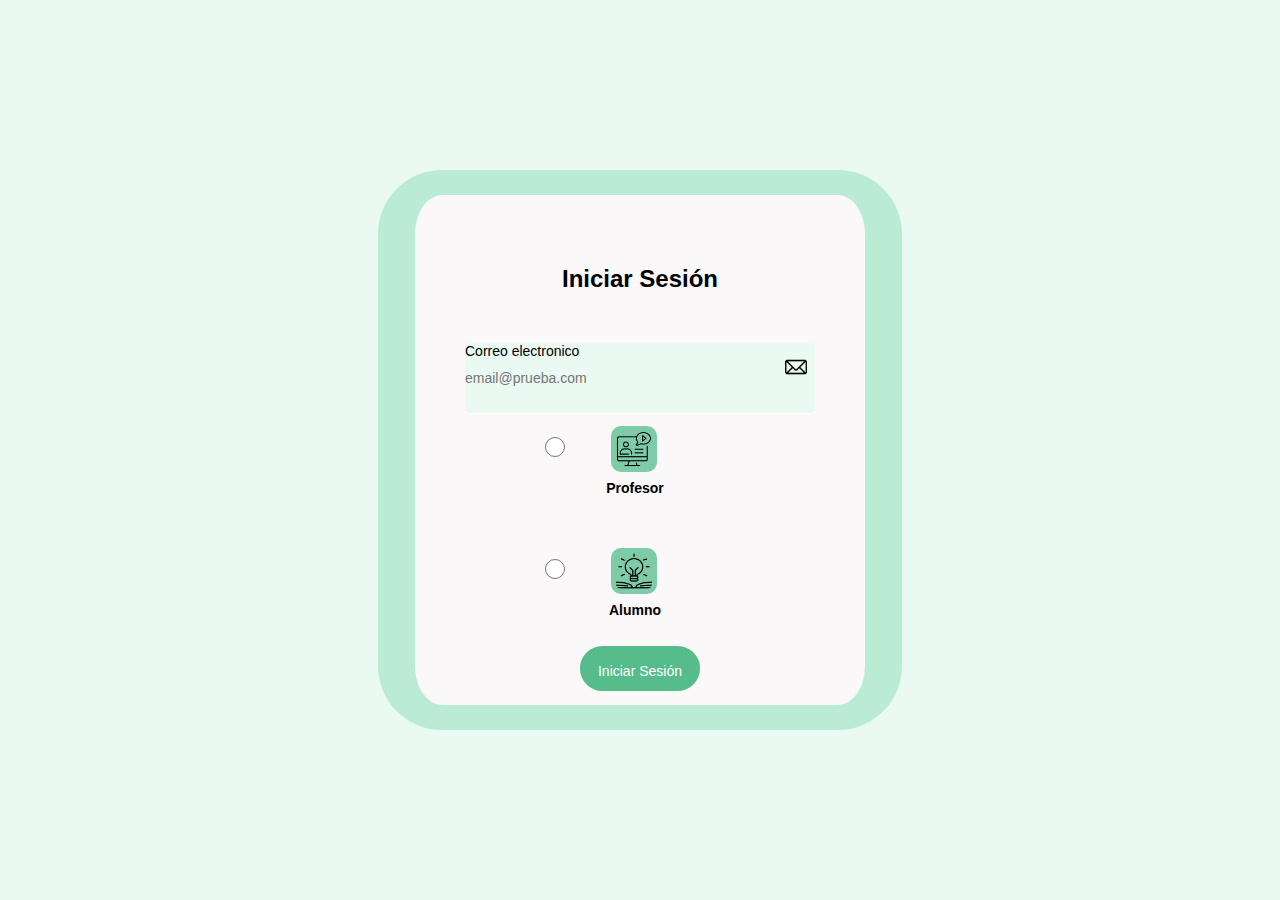
<file: index.html>
<!DOCTYPE html>
<html lang="en">

<head>
    <meta charset="UTF-8">
    <meta name="viewport" content="width=device-width, initial-scale=1.0">
    <link rel="stylesheet" type="text/css" href="./styles/stylo.css">
    <link rel="icon" href="../img/icon.jpg" type="image/png">
    <title>EdVisto - T9</title>
</head>

<body class="login-page">
    <div class="login-box">
        <h2 class="heading-login-box">Iniciar Sesión</h2>
        <form name="formulario" class="form" action="#" onsubmit="validarAcceso();">
            <div class="user-box">
                <input class="user-box-input" type="email" name="email" required placeholder="email@prueba.com"
                    id="email">
                <img class="correo" src="./img/correo-electronico-vacio.png"> </img>
                <label class="user-box-label">Correo electronico</label>


                <br><input class="jet1" name="perfil" value="profesor" type="radio">
                <img class="opc-1" src="./img/profesor.png"></img>
                <b><label class="opciones">Profesor</label></b>
                </input></br>

                <br><input class="jet2" name="perfil" value="estudiante" type="radio">
                <img class="opc-2" src="./img/conocimiento.png"></img>
                <b><label class="opciones">Alumno</label></b>
                </input></br>

                <!-- Boton de contrasena por si lo utilizamos mas adelante
                <div class="user-box">
                <input class="user-box-input" type="password" required>
                <label class="user-box-label">Password</label>
                </div> -->

                <button type="submit" class="login-box-button" value="iniciar-sesion">
                    <p>Iniciar Sesión</p>
                </button>
        </form>
        <script src="./scripts/login.js"></script>
</body>

</html>
</file>
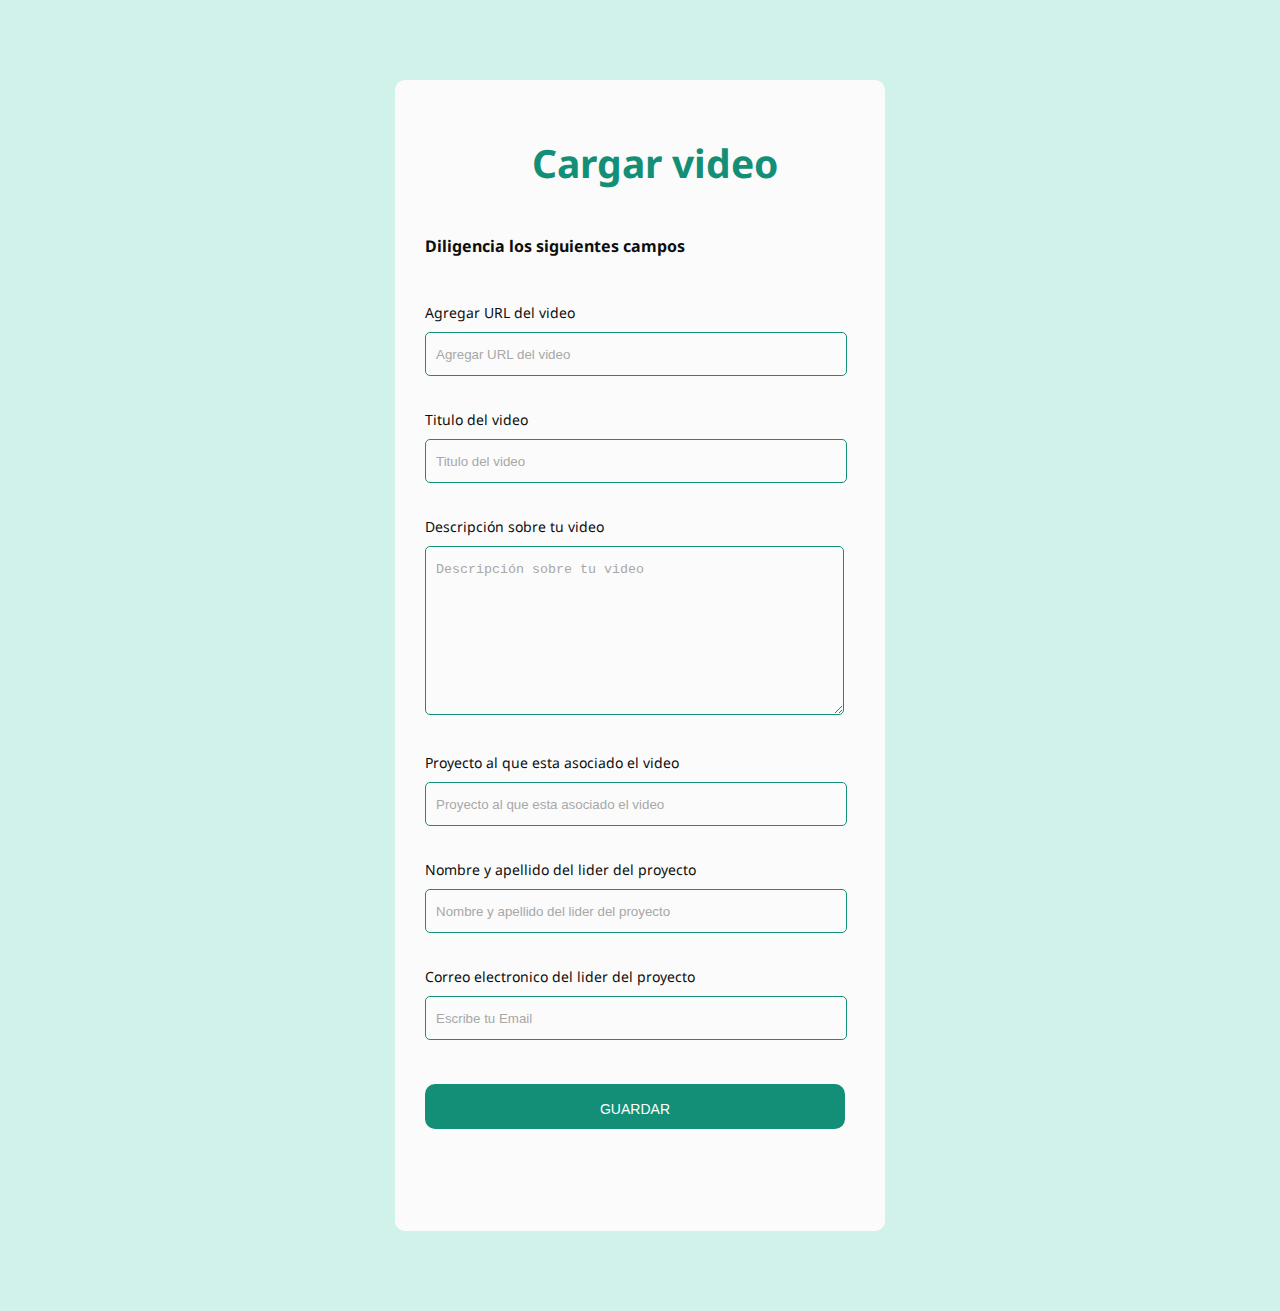
<file: Front-project.html>
<!DOCTYPE html>
<html lang="en">
<head>
	<meta charset="UTF-8">
	<meta name="viewport" content="width=device-width, initial-scale=1.0">
	<link rel="stylesheet" type="text/css" href="Stylo.css">
	<title>Cargar Video</title>
</head>
<body>
	
	<div class="contact_form">

		<div class="formulario-p">			
      <h1>Cargar video</h1>
				<h3>Diligencia los siguientes campos</h3>


					<form action="proj.js" method="post" id="formulario">				

								<p>
									<label>Agregar URL del video</label>
										<input type="url" name="introducir_url" id="url-video" required="obligatorio" placeholder="Agregar URL del video" value="">
								</p>

								<p>
									<label for="nombre" class="colocar_nombre">Titulo del video
									</label>
										<input type="text" name="introducir_titulo_video" id="titulo" required="obligatorio" placeholder="Titulo del video" value="">
								</p>
							
								<p>
									<label>Descripción sobre tu video
									</label>                     
                               		  <textarea name="desc_video" class="descripcion_v" id="descripcion" required="obligatorio" placeholder="Descripción sobre tu video" value=""></textarea> 
                               	</p>

                               	<p>
									<label for="asunto" class="colocar_asunto">Proyecto al que esta asociado el video</label>
										<input type="text" name="introducir_project_asociado" id="asociado" required="obligatorio" placeholder="Proyecto al que esta asociado el video" value="">
								</p>

                               	<p>
									<label>Nombre y apellido del lider del proyecto
									</label>
										<input type="text" name="nombres_lider" id="lider" required="obligatorio" placeholder="Nombre y apellido del lider del proyecto" value="">
								</p>					
								

                               	<p>
									<label class="correo-project">Correo electronico del lider del proyecto
									</label>
										<input type="email" name="Correo" id="email-proyect" required="obligatorio" placeholder="Escribe tu Email" value="">
								</p>  								
							
								
					<button type="submit" class="Guardar"><p>Guardar</p></button>
						
					</form>
				<h3 id= "respuesta"></h3>
		</div>	
	</div>
<script src="proj.js"></script>
</body>
</html>
</file>
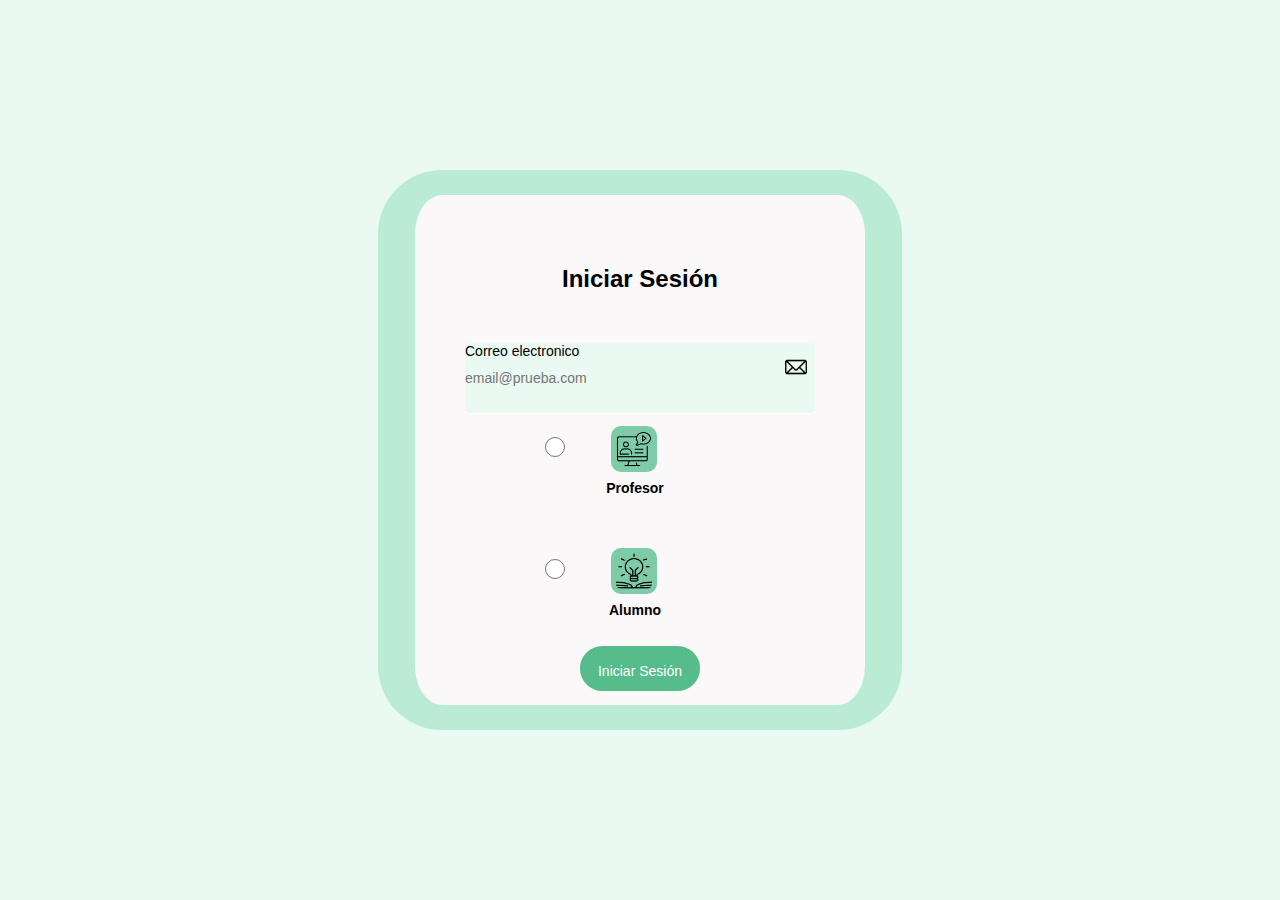
<file: inde.html>
<!DOCTYPE html>
<html lang="en">
<head>
    <meta charset="UTF-8">
	<meta name="viewport" content="width=device-width, initial-scale=1.0">
	<link rel="stylesheet" type="text/css" href="./styles/stylo.css">
	<title></title>
</head>

<body class="login-page">
    <div class="login-box">
        <h2 class="heading-login-box">Iniciar Sesión</h2>
        <form name="formulario" class="form" action="#" onsubmit="validarAcceso();">
            <div class="user-box">
                <input class="user-box-input" type="email" name="email" required  placeholder="email@prueba.com" id="email">
                <img class="correo" src="./img/correo-electronico-vacio.png"> </img>
                <label class="user-box-label">Correo electronico</label>
           

                 <br><input class="jet1" name="perfil" value="profesor" type="radio">
                <img class="opc-1" src="./img/profesor.png"></img>
                <b><label class="opciones">Profesor</label></b>
                </input></br>

                <br><input class="jet2" name="perfil" value="estudiante" type="radio">
                <img class="opc-2" src="./img/conocimiento.png"></img>
                <b><label class="opciones">Alumno</label></b>
                </input></br>

                <!-- Boton de contrasena por si lo utilizamos mas adelante
                <div class="user-box">
                <input class="user-box-input" type="password" required>
                <label class="user-box-label">Password</label>
                </div> -->

            <button type="submit" class="login-box-button" value="iniciar-sesion"><p>Iniciar Sesión</p></button>
        </form>
    <script src="./scripts/login.js"></script>
</body>
</html>
</file>
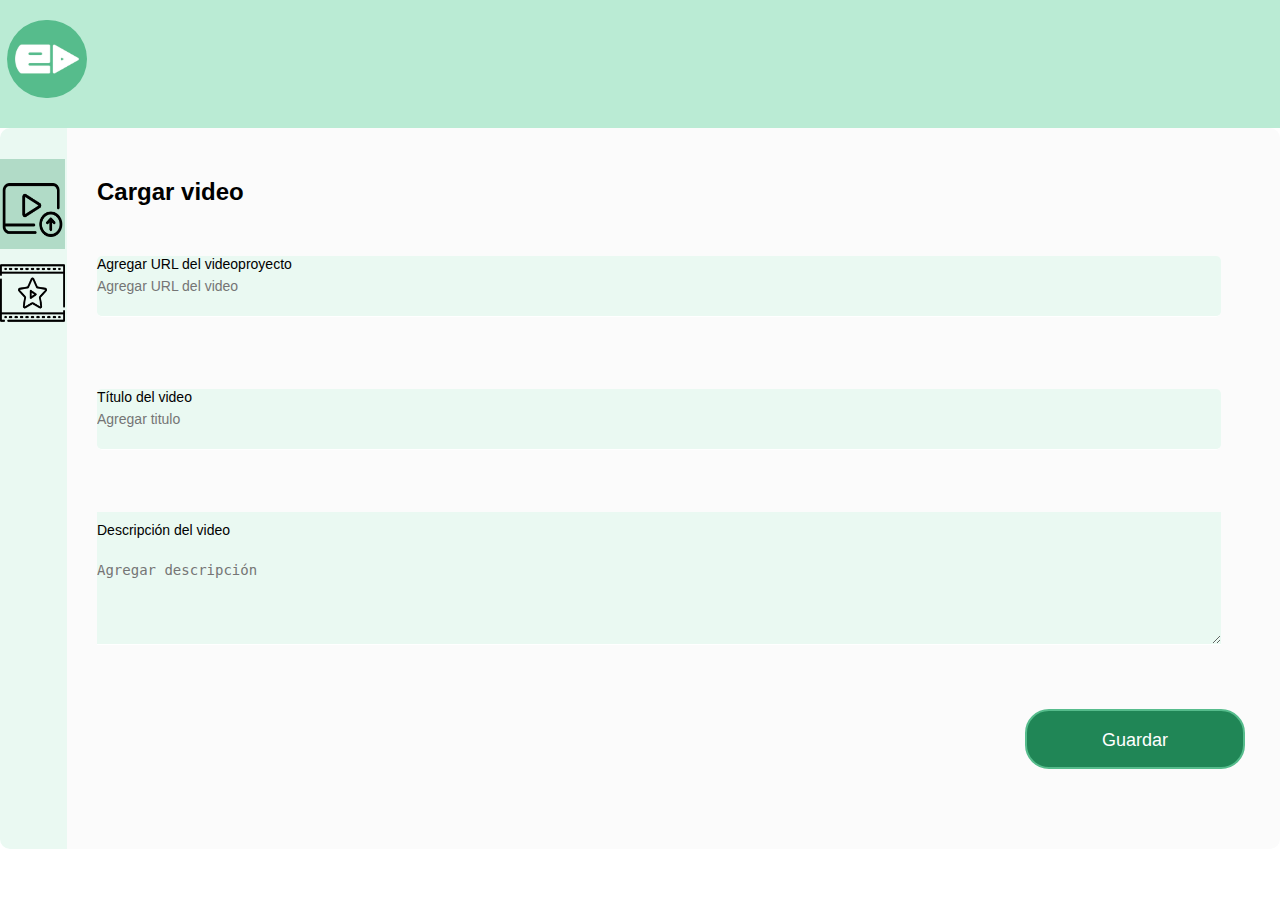
<file: pages/carga-video.html>
<!DOCTYPE html>
<html lang="en">
<head>
	<meta charset="UTF-8">
	<meta name="viewport" content="width=device-width, initial-scale=1.0">
	<link rel="stylesheet" type="text/css" href="../styles/estilo-index.css">
	<link rel="icon" href="../img/icon.jpg" type="image/png">
	<title>Cargar Video</title>
</head>

<header>
	<div class="container row">
		<img class="icono" src="../img/icon.jpg"> </img>
	  <nav class="nav">
	  </nav>
<!--Opción de menú en signed in as-->
<span flex></span>
          <img ng-src="http://www.emotiyou.es/galerie/films/action/batman/201101191527UNP.gif" class="md-avatar-login">
      <md-menu>
 <!-- Trigger element is a md-button with an icon -->
 
<!--Termina opción de menú en signed in as-->
	</div>
  </header>

<body>
	
	<div class="contact_form">		
			<h2 class="heading-login-box">Cargar video</h2>
					<form action="https://intechmom.github.io/team-9-front/pages/vista-1-estudiante" method="post" id="formulario">	
						
						<div class="iconBar">
							<a class="active" href="#"><i class="fa fa-home"></i><img class="subir" src="../img/subir.png"> </img></a> 
							<a href="#"><i class="fa fa-search"></i><img class="reproducir" src="../img/pelicula.png"> </img></a>   
						  </div>

						<div class="user-box">							
							<input class="user-box-input" type="url" required placeholder="Agregar URL del video">
							<label class="user-box-label">Agregar URL del videoproyecto</label>
						</div>
						
						<div class="user-box">							
							<input class="user-box-input" type="text" required placeholder="Agregar titulo">
							<label class="user-box-label">Título del video</label>
						</div>

						<div class="user-box">							
							<textarea class="user-box-textarea" type="text" required placeholder="Agregar descripción"></textarea> 
							<label class="user-box-label">Descripción del video</label>
						</div>
							
									
					<button type="submit" class="login-box-button"><p>Guardar</p></button>
					</form>
	</div>

</body>
</html>
</file>
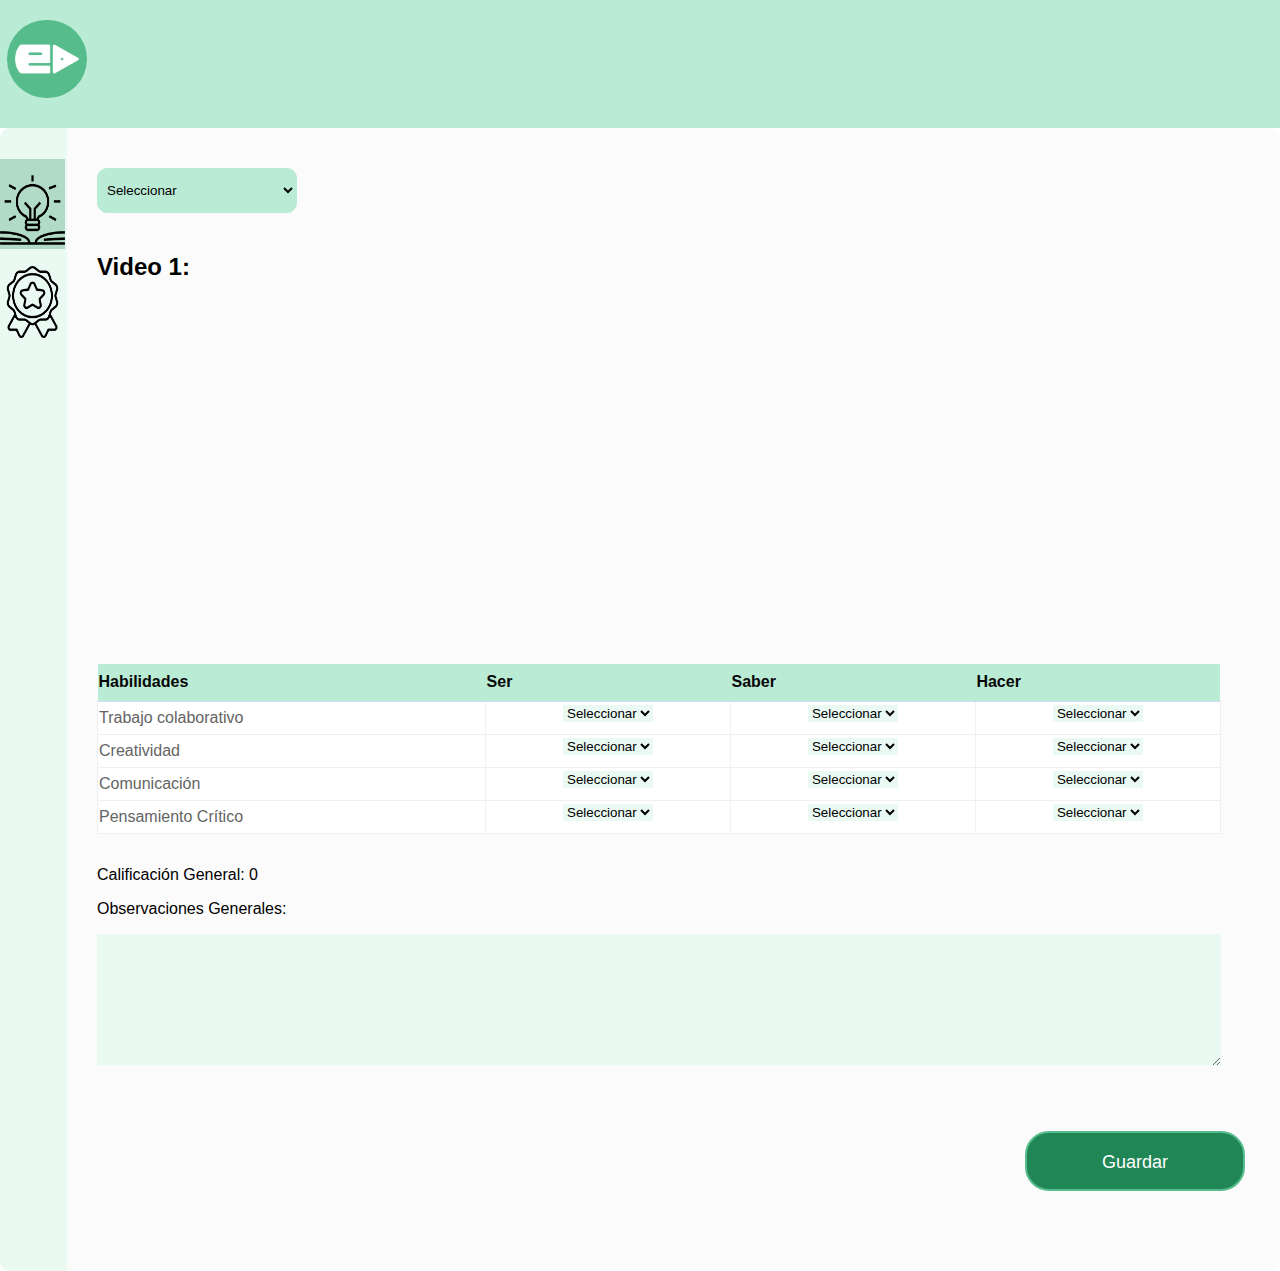
<file: pages/vista-1-docente.html>
<!DOCTYPE html>
<html lang="en">

<head>
	<meta charset="UTF-8">
	<meta name="viewport" content="width=device-width, initial-scale=1.0">
	<link rel="stylesheet" type="text/css" href="../styles/estilo-index.css">
	<link rel="icon" href="../img/icon.jpg" type="image/png">
	<title>Calificar</title>
</head>

<header>
	<div class="container row">
		<img class="icono" src="../img/icon.jpg"> </img>
		<nav class="nav">
		</nav>
		<!--Opción de menú en signed in as-->
		<span flex></span>
		<img ng-src="http://www.emotiyou.es/galerie/films/action/batman/201101191527UNP.gif" class="md-avatar-login">
		<md-menu>
			<!-- Trigger element is a md-button with an icon -->

			<!--Termina opción de menú en signed in as-->
	</div>
</header>

<body>

	<div class="contact_form">

		<div>
			<select name="seleccionar" id="seleccionar" class="seleccionar">
				<option>Seleccionar</option>
				<option>Video 1</option>
				<option>video 2</option>
			</select>
		</div>


		<h2 class="heading-login-box">Video 1:</h2>
		

			<div class="iconBar">
				<a class="active" href="#"><i class="fa fa-home"></i><img class="conocimiento"
						src="../img/conocimiento.png"> </img></a>
				<a href="#"><i class="fa fa-search"></i><img class="clic" src="../img/insignia.png"> </img></a>
				<!--<a href="#"><i class="fa fa-search"></i><img class="pelicula" src="./img/pelicula.png"> </img></a>
							<a href="#"><i class="fa fa-search"></i><img class="medalla" src="./img/profesor.png"> </img></a> -->

			</div>


			<!--Video de youtube-->
			<iframe width="460" height="315" src="https://www.youtube.com/embed/NWvFO3GjB4w" frameborder="0"
				allowfullscreen></iframe>

			<!--Tabla de calificaciones-->
			<form name="form">
			<table>
				<thead>
					<tr>
						<th> Habilidades </th>
						<th>Ser</th>
						<th>Saber</th>
						<th>Hacer</th>
					</tr>
				</thead>
				<tbody>
					<tr>
						<td style="text-align: left;"> Trabajo colaborativo </td>
						<td>
							<select name="calificacion" class="input-cal" onchange="calcularCalificacion()">
								<option value="0">Seleccionar</option>
								<option value="1">1</option>
								<option value="2">2</option>
								<option value="3">3</option>
								<option value="4">4</option>
								<option value="5">5</option>
							</select>
						</td>
						<td>
							<select name="calificacion" class="input-cal" onchange="calcularCalificacion()">
								<option value="0">Seleccionar</option>
								<option value="1">1</option>
								<option value="2">2</option>
								<option value="3">3</option>
								<option value="4">4</option>
								<option value="5">5</option>
							</select>
						</td>
						<td>
							<select name="calificacion" class="input-cal" onchange="calcularCalificacion()">
								<option value="0">Seleccionar</option>
								<option value="1">1</option>
								<option value="2">2</option>
								<option value="3">3</option>
								<option value="4">4</option>
								<option value="5">5</option>
							</select>
						</td>
					</tr>	
					<tr>
						<td style="text-align: left;"> Creatividad</td>
						<td>
							<select name="calificacion" class="input-cal" onchange="calcularCalificacion()">
								<option value="0">Seleccionar</option>
								<option value="1">1</option>
								<option value="2">2</option>
								<option value="3">3</option>
								<option value="4">4</option>
								<option value="5">5</option>
							</select>
						</td>
						<td>
							<select name="calificacion" class="input-cal" onchange="calcularCalificacion()">
								<option value="0">Seleccionar</option>
								<option value="1">1</option>
								<option value="2">2</option>
								<option value="3">3</option>
								<option value="4">4</option>
								<option value="5">5</option>
							</select>
						</td>
						<td>
							<select name="calificacion" class="input-cal" onchange="calcularCalificacion()">
								<option value="0">Seleccionar</option>
								<option value="1">1</option>
								<option value="2">2</option>
								<option value="3">3</option>
								<option value="4">4</option>
								<option value="5">5</option>
							</select>
						</td>
					</tr>
						
						<tr>
							<td style="text-align: left;"> Comunicación </td>
							<td>
								<select name="calificacion" class="input-cal" onchange="calcularCalificacion()">
									<option value="0">Seleccionar</option>
									<option value="1">1</option>
									<option value="2">2</option>
									<option value="3">3</option>
									<option value="4">4</option>
									<option value="5">5</option>
								</select>
							</td>
							<td>
								<select name="calificacion" class="input-cal" onchange="calcularCalificacion()">
									<option value="0">Seleccionar</option>
									<option value="1">1</option>
									<option value="2">2</option>
									<option value="3">3</option>
									<option value="4">4</option>
									<option value="5">5</option>
								</select>
							</td>
							<td>
								<select name="calificacion" class="input-cal" onchange="calcularCalificacion()">
									<option value="0">Seleccionar</option>
									<option value="1">1</option>
									<option value="2">2</option>
									<option value="3">3</option>
									<option value="4">4</option>
									<option value="5">5</option>
								</select>
							</td>
						</tr>

						<tr>
							<td style="text-align: left;"> Pensamiento Crítico </td>
							<td>
								<select name="calificacion" class="input-cal" onchange="calcularCalificacion()">
									<option value="0">Seleccionar</option>
									<option value="1">1</option>
									<option value="2">2</option>
									<option value="3">3</option>
									<option value="4">4</option>
									<option value="5">5</option>
								</select>
							</td>
							<td>
								<select name="calificacion" class="input-cal" onchange="calcularCalificacion()" >
									<option value="0">Seleccionar</option>
									<option value="1">1</option>
									<option value="2">2</option>
									<option value="3">3</option>
									<option value="4">4</option>
									<option value="5">5</option>
								</select>
							</td>
							<td>
								<select name="calificacion" class="input-cal" onchange="calcularCalificacion()">
									<option value="0">Seleccionar</option>
									<option value="1">1</option>
									<option value="2">2</option>
									<option value="3">3</option>
									<option value="4">4</option>
									<option value="5">5</option>
								</select>
							</td>
						</tr>
						

					</tr>
					
				</tbody>
			</table>

			<div class="user-box">
				<p>Calificación General: <span id="calificacion-general">0</span></p>
			</div>

			<p>Observaciones Generales:</p>
			<textarea class="user-box-textarea" id="observaciones" name="observaciones"></textarea>
			<button type="submit" class="login-box-button" onclick="guardarEvaluacion()"><p>Guardar</p></button>

		</form>
	</div>
	<script src="../scripts/script.js"></script>

	<script> 
	
		
	</script>
</body>

</html>
</file>
<file: styles/stylo.css>
@import url(https://fonts.googleapis.com/css?family=Noto+Sans);


input{
	background-color: #fbfbfb; 
	height: 50px; 
	border-radius: 5px;  
	border-style: solid; 
	border-width: 1px; 
	border-color: #148F77; 
	margin-top: 10px;  
	padding-left: 10px;
    margin-bottom: 20px; 
}

.jet1{
    width: 20px;
    margin: 12px 42px 8px 80px;
}
.jet2{
    width: 20px;
    margin: 12px 42px 8px 80px;
}

label.opciones{
    text-align: center;
    width: 340px;
}


button{
	height: 45px; 
	padding-left: 5px;
	padding-right: 5px; 	
	margin-bottom: 20px; 
	margin-top: 10px; 	
	text-transform: math-auto;
	background-color: #56BC8C; 
	border-color: #56BC8C; 
	border-style: solid; 
	border-radius: 10px;	
	width: 420px;   
  cursor: pointer;
}


/**************************************************Estilo de login********************************************/

.login-page {
    font-family: sans-serif;
    background: #EAF9F2;
}

.login-box {
    position: absolute;
    top: 50%;
    left: 50%;
    width: 350px;
    padding: 50px;
    transform: translate(-50%, -50%);
    background: rgb(250, 248, 248);
    border-radius: 4em;
	border-left: #BAEBD4 solid 37px;
	border-right: #BAEBD4 solid 37px;
	border-top: #BAEBD4 solid 25px;
	border-bottom: #BAEBD4 solid 25px;
	height: 410px;

}

.heading-login-box {
    margin-top: 20px;
    margin-bottom: 40px;
    color: black;
    text-align: center;
}

.user-box {
    position: relative;
}

.user-box-input {
    width: 100%;
    padding: 10px 0;
    font-size: 14px;
    color: black;
    margin-bottom: 30px;
    border: none;
    border-bottom: 1px solid #fff;
    outline: none;
    background: #EAF9F2;
}

.user-box-label {
    position: absolute;
    top: 0;
    left: 0;
    padding: 10px 0;
    font-size: 14px;
    color: black;
    pointer-events: none;
    transition: 0.5s;
}

.login-box .user-box input:focus~label,
.login-box .user-box input:valid~label {
    top: -20px;
    left: 0;
    color: #56BC8C;
    font-size: 12px;
}

.login-box-button {
    position: relative;
    display: block;
    color: #fff;
    font-size: 14px;
    text-decoration: none;
    overflow: hidden;
	background: #56BC8C;
	border-radius: 24px;
	text-align: center;
    width: 120px;
	margin-inline: auto;
	text-transform: math-auto;
	cursor: pointer;
	
}

/*.login-box a:hover {
    background: #8ab0df;
    color: #fff;
}*/

.login-box a span {
    position: absolute;
    display: block;
}

.correo{
	width: 22px;
    height: 22px;
    display: flex;
    padding: 0px;
    margin-left: 320px;
    margin-top: -88px;
}

.opc-1{
	width: 36px;
    height: 36px;
    display: inline;
    padding: 5px;
	background: rgba(86, 188, 140, 0.76);
    border-radius: 10px;
	margin-top: 30px;
}

.opc-2{
	width: 36px;
    height: 36px;
    display: inline;
    padding: 5px;
	background: rgba(86, 188, 140, 0.76);
    border-radius: 10px;
}

.opciones{
	font-family: sans-serif;
	font-size: 14px;
	display: block;
}


/*************Radio***********/




@media screen and (max-width: 576px) and (min-width: 400px) {
    .login-box {
        width: 250px;
    }

	.correo{
		width: 22px;
		height: 22px;
		display: flex;
		padding: 0px;
		margin-left: 220px;
		margin-top: -90px;
	}
}

@media screen and (max-width: 400px) {
    .login-box {
        width: 180px;
    }

    .heading-login-box {
        font-size: 16px !important;
    }

    .user-box-input {
        font-size: 12px;
    }

    .user-box-label {
        font-size: 12px;
    }
    .login-box-button {
        font-size: 12px;
    }
	.login-box {
		border-radius: 4em;
		border-left: #BAEBD4 solid 25px;
		border-right: #BAEBD4 solid 25px;
		border-top: #BAEBD4 solid 15px;
		border-bottom: #BAEBD4 solid 15px;
	
	}

	.correo{
		width: 22px;
		height: 22px;
		display: flex;
		padding: 0px;
		margin-left: 150px;
		margin-top: -90px;
	}
}
</file>
<file: Stylo.css>
@import url(https://fonts.googleapis.com/css?family=Noto+Sans);


body{
	height: 100%; 
	font-family: 'Noto Sans', sans-serif;
  background-color: #D1F2EB; 
}


.contact_form{	
	width: 460px; 
  height: auto;
  margin: 80px auto;
	border-radius: 10px;  
	padding-top: 30px;
	padding-bottom: 20px;  
  background-color: #fbfbfb; 
  padding-left: 30px; 
}


input{
	background-color: #fbfbfb; 
	width: 408px; 
	height: 40px; 
	border-radius: 5px;  
	border-style: solid; 
	border-width: 1px; 
	border-color: #148F77; 
	margin-top: 10px;  
	padding-left: 10px;
  margin-bottom: 20px; 
}


textarea{
  background-color: #fbfbfb; 
	width: 405px; 
	height: 150px; 
	border-radius: 5px;  
	border-style: solid; 
	border-width: 1px; 
	border-color: #148F77; 
	margin-top: 10px;  
	padding-left: 10px;
  margin-bottom: 20px; 
  padding-top: 15px; 
}


label{
  display: block; 
	float: center; 	
}


button{
	height: 45px; 
	padding-left: 5px;
	padding-right: 5px; 	
	margin-bottom: 20px; 
	margin-top: 10px; 	
	text-transform: uppercase;
	background-color: #148F77; 
	border-color: #148F77; 
	border-style: solid; 
	border-radius: 10px;	
	width: 420px;   
  cursor: pointer;
}

button p{
	color: #fff;
}
span{
	color: #ab4493; 
}


.aviso{
	font-size: 13px;  
	color: #0e0e0e;  
}


h1{
	font-size: 39px;  
	text-align: center; 
	padding-bottom: 20px; 
	color: #148F77;
}


h3{
	font-size: 16px; 
	padding-bottom: 30px;
	color: #0e0e0e;   
}


p{
	font-size: 14px; 
	color: #0e0e0e; 
}


::-webkit-input-placeholder {
 color: #a8a8a8;
}


::-webkit-textarea-placeholder {
 color: #a8a8a8;
}


.formulario input:focus{
	outline:0;
	border: 1px solid #97d848;
}


.formulario textarea:focus{
	outline:0;
	border: 1px solid #97d848;
}
</file>
<file: styles/estilo-index.css>
@import url(https://fonts.googleapis.com/css?family=Noto+Sans);

/******************************************Header************************************************/
.icono {
  position: absolute;
  width: 80px;
  height: 78.45px;
  left: 7px;
  top: 20px;
  border-radius: 42px;
}

body {
  margin: 0;
  font-family: sans-serif;
  background-color: #fff;
}

header {
  background: #BAEBD4;
  padding: 4em 0;
}

.logo {
  text-decoration: none;
  color: #fff;
  font-size: 2rem;
  font-weight: bold;
  margin-right: 0.5em;
}

.nav__list {
  padding: 0;
  margin: 0;
  list-style: none;
}

.nav__link {
  color: #fff;
  text-decoration: none;
  text-transform: uppercase;
}

.nav__link:hover {
  opacity: 0.75;
}

.nav__link--button {
  background: #fff;
  color: #136c72;
  padding: 0.25em 1em;
  border-radius: 10rem;
}

.container {
  width: 85%;
  max-width: 850px;
  margin: 0 auto;
}

.row {
  display: flex;
  justify-content: space-between;
}

.nav {
  display: flex;
  justify-content: space-between;
  width: 100%;
}

.nav__list {
  display: flex;
  align-items: center;
}

.nav__item+.nav__item {
  margin-left: 0.5em;
}

/******************************************cierre Header************************************************/

/******************************************signed in************************************************/

/******************************************Cierre signed in************************************************/


/******************************************Menú vertical************************************************/


.iconBar {

  background-color: #EAF9F2;
  position: absolute;
  width: 65px;
  left: 0px;
  top: 159px;
}

.iconBar a {
  display: list-item;
  text-align: center;
  padding: 25px;
  transition: all 0.5s ease;
  color: white;
  font-size: 35px;
}

.iconBar a:hover {
  background-color: #006346;
}

.active {
  background-color: #B1DBC7;
}

.subir {
  position: absolute;
  height: 72px;
  width: 65px;
  left: 0px;
  top: 15px;
}

.reproducir {
  position: absolute;
  height: 72px;
  width: 65px;
  left: 0px;
  top: 98px;
}

.conocimiento {
  position: absolute;
  height: 72px;
  width: 65px;
  left: 0px;
  top: 15px;
}

.clic {
  position: absolute;
  height: 72px;
  width: 65px;
  left: 0px;
  top: 107px;
}

.pelicula {
  position: absolute;
  height: 72px;
  width: 65px;
  left: 0px;
  top: 190px;
}

.medalla {
  position: absolute;
  height: 72px;
  width: 65px;
  left: 0px;
  top: 273px;
}

/******************************************Cierre Menú vertical************************************************/
.contact_form {
  /*width: 560px;*/
  width: auto;
  height: auto;
  margin: 0px auto;
  border-radius: 10px;
  padding-top: 30px;
  padding-bottom: 20px;
  background-color: #fbfbfb;
  padding-left: 30px;
  padding-bottom: 60px;
  border-left: #EAF9F2 solid 67px;

}

.nav-bar-1 {
  display: flex;
  gap: 50px;
  justify-content: center;
  align-items: center;
}


/********************************************************************************************/

.login-box {
  position: absolute;
  top: 50%;
  left: 50%;
  width: 350px;
  padding: 50px;
  transform: translate(-50%, -50%);
  background: rgb(250, 248, 248);
  border-radius: 4em;
  border-left: #BAEBD4 solid 37px;
  border-right: #BAEBD4 solid 37px;
  border-top: #BAEBD4 solid 25px;
  border-bottom: #BAEBD4 solid 25px;
  height: 410px;

}

.heading-login-box {
  margin-top: 20px;
  margin-bottom: 40px;
  color: black;
  text-align: left;
}

.user-box {
  position: relative;
  margin-top: 32px;
}

.user-box-input {
  width: 95%;
  padding: 10px 0;
  font-size: 14px;
  color: black;
  margin-bottom: 30px;
  border: none;
  border-bottom: 1px solid #fff;
  outline: none;
  background: #EAF9F2;
}

.user-box-textarea {
  width: 95%;
  padding: 50px 0;
  font-size: 14px;
  color: black;
  margin-bottom: 30px;
  border: none;
  border-bottom: 1px solid #fff;
  outline: none;
  background: #EAF9F2;
}

.user-box-descripción {

  width: 95%;
  padding: 10px 0;
  font-size: 14px;
  color: black;
  margin-bottom: 30px;
  border: none;
  border-bottom: 1px solid #fff;
  outline: none;
  background: #EAF9F2;

}

.user-box-label {
  position: absolute;
  top: 0;
  left: 0;
  padding: 10px 0;
  font-size: 14px;
  color: black;
  pointer-events: none;
  transition: 0.5s;
}

.contact_form .user-box input:focus~label,
.contact_form .user-box input:valid~label {
  top: -20px;
  left: 0;
  color: #56BC8C;
  font-size: 12px;
}

.contact_form .user-box textarea:focus~label,
.contact_form .user-box textarea:valid~label {
  top: -20px;
  left: 0;
  color: #56BC8C;
  font-size: 12px;
}

.login-box-button {
  position: relative;
  color: #fff;
  font-size: 18px;
  text-decoration: none;
  overflow: hidden;
  margin-top: 30px;
  background: #208656;
  border-radius: 24px;
  text-align: center;
  width: 220px;
  margin-inline: auto;
  text-transform: math-auto;
  cursor: pointer;
  margin-right: 35px;
  display: block;
  height: 60px;

}

/*.login-box a:hover {
    background: #8ab0df;
    color: #fff;
}*/

.login-box a span {
  position: absolute;
  display: block;
}

input {
  background-color: #fbfbfb;
  height: 40px;
  border-radius: 5px;
  border-style: solid;
  border-width: 1px;
  border-color: #148F77;
  margin-top: 10px;
  padding-left: 10px;
  margin-bottom: 20px;
}

button {
  height: 45px;
  padding-left: 5px;
  padding-right: 5px;
  margin-bottom: 20px;
  margin-top: 10px;
  text-transform: math-auto;
  background-color: #56BC8C;
  border-color: #56BC8C;
  border-style: solid;
  border-radius: 10px;
  width: 420px;
  cursor: pointer;
}

.opc-1 {
  width: 36px;
  height: 36px;
  display: inline;
  padding: 5px;
  background: rgba(86, 188, 140, 0.76);
  border-radius: 10px;
  margin-top: 30px;
}
.opc-2 {
  width: 46px;
  height: 46px;
  margin: auto;
  display: inline;
  padding: 5px;
  background: rgba(86, 188, 140, 0.76);
  border-radius: 10px;
  margin-top: 30px;
}

.img-students {
  overflow-clip-margin: content-box;
  overflow: clip;
}


video {
  width: 320px;
  height: 240px;
}

.contenedor-label {
  position: relative;

}

.label-1 {
  position: absolute;

}

.label-2 {
  position: absolute;

}

.label-3 {
  position: absolute;

}

.label-4 {
  position: absolute;

}

/******************************************Botones desplegables************************************************/

.seleccionar {
  height: 45px;
  padding-left: 5px;
  padding-right: 5px;
  margin-bottom: 20px;
  margin-top: 10px;
  text-transform: math-auto;
  background-color: #BAEBD4;
  border-color: #BAEBD4;
  border-style: solid;
  border-radius: 10px;
  width: 200px;
  cursor: pointer;
}

.seleccionar1 {
  height: 45px;
  padding-left: 5px;
  padding-right: 5px;
  margin-bottom: 20px;
  margin-top: 10px;
  text-transform: math-auto;
  background-color: #BAEBD4;
  border-color: #BAEBD4;
  border-style: solid;
  border-radius: 10px;
  width: 200px;
  cursor: pointer;
}

/******************************************Botones desplegables************************************************/

table {
  background: white;
  width: 95%;
  margin: inherit;
  margin-top: 2%;
  border-collapse: collapse;
  text-align: left;
}

th {
  background-color: #BAEBD4;
  height: 35px;
  border-bottom: 1px solid rgb(210, 220, 250);
  color: rgb(7, 7, 7);
}

td {
  color: rgba(100, 100, 100, 60);
  height: 30px;
  border: 0.5px solid rgba(240, 240, 240, 10);
  text-align: center;
}

.input-cal {
  border-bottom: none;
  border-top: none;
  border-left: none;
  border-right: none;
  background: #EAF9F2;
  margin-bottom: 10px;
}
.student-wrapper {
  display: flex;
  flex-direction: column;
  align-items: center;
  margin-top: 10px; /* Ajusta este margen según sea necesario */
}

.student-label {
  margin-top: 5px;
  text-align: center;
}
</file>
